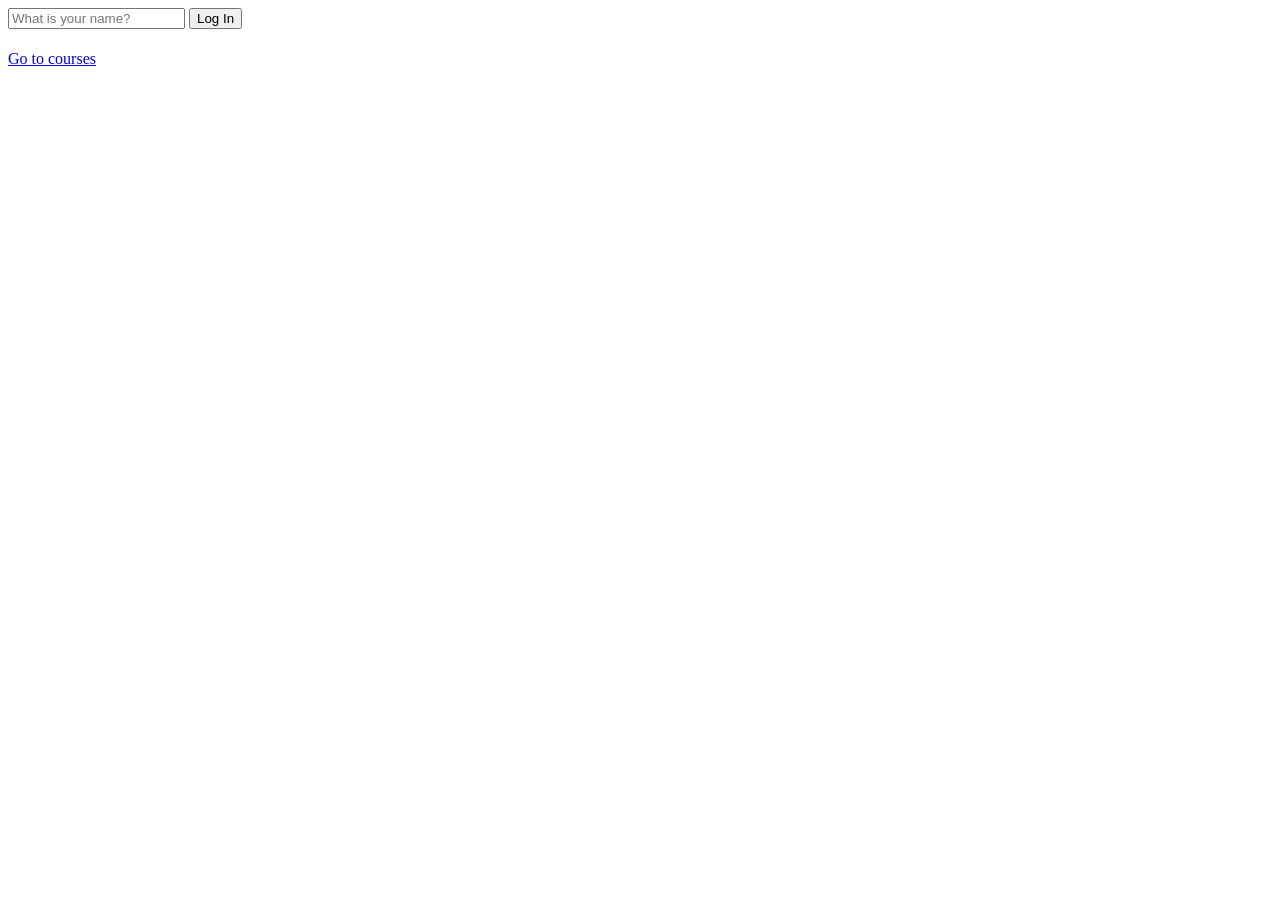
<file: JS/VANILA_JS/20230619/index.html>
<!DOCTYPE html>
<html lang="en">
  <head>
    <meta charset="UTF-8" />
    <meta name="viewport" content="width=device-width, initial-scale=1.0" />
    <title>Momentum App</title>
  </head>
  <body>
    <form id="login-form">
      <input
        required
        maxlength="15"
        type="text"
        placeholder="What is your name?"
      />
      <input type="submit" value="Log In" />
    </form>
    <h1 id="greeting" class="'hidden"></h1>
    <a href="https://nomadcoders.co"> Go to courses</a>
    <script src="app.js"></script>
  </body>
</html>
</file>
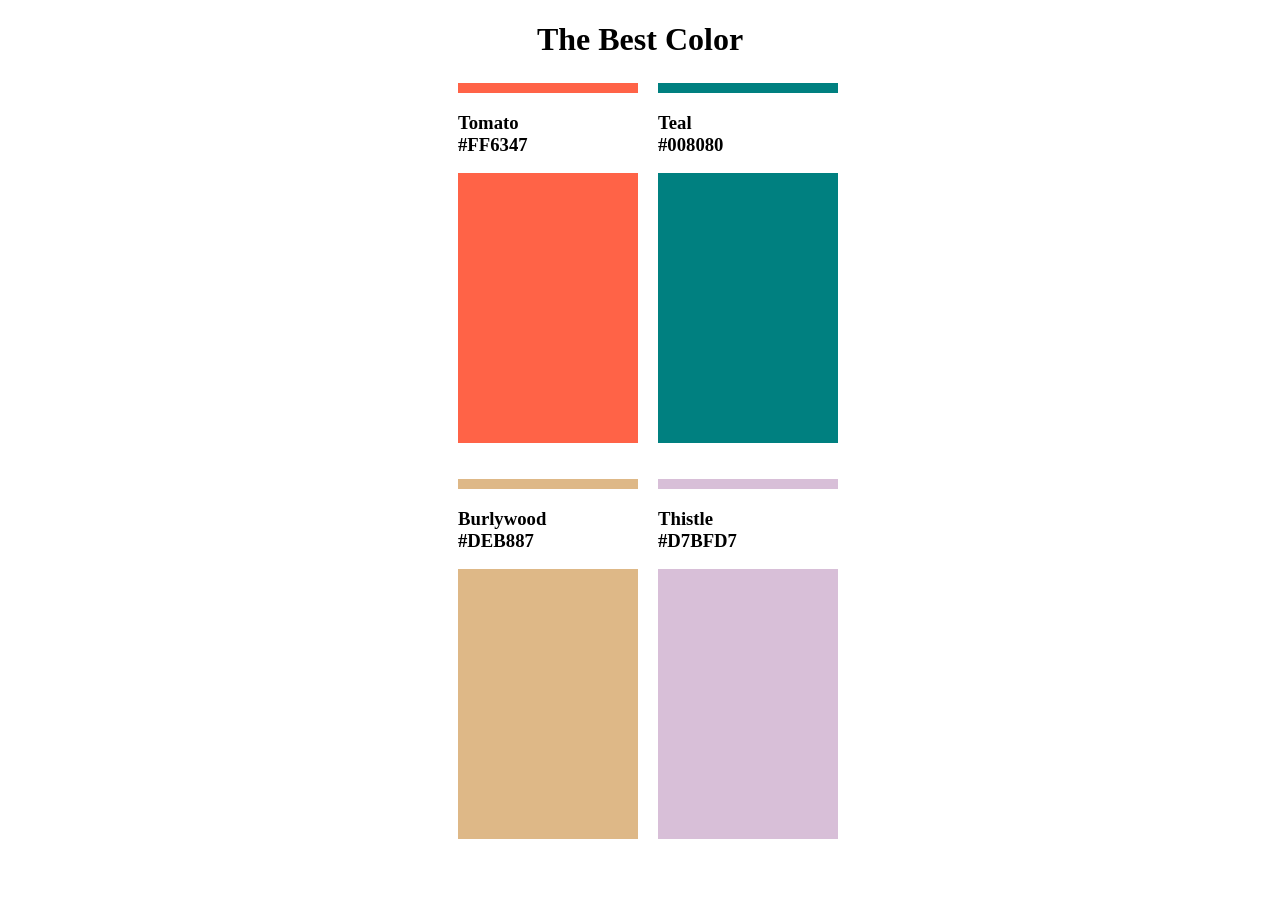
<file: kokoaclone/home.html>
<!DOCTYPE html>
<html>
  <head>
    <meta charset="utf-8" />
    <meta name="viewport" content="width=device-width" />
    <title>repl.it</title>
    <link rel="stylesheet" href="style.css" />
  </head>

  <body>
    <header>
      <h1>The Best Color</h1>
    </header>
    <main>
      <section>
        <div>
          <div>
            <h3>Tomato<br />#FF6347</h3>
          </div>
        </div>
        <div>
          <div>
            <h3>Teal<br />#008080</h3>
          </div>
        </div>
      </section>
      <section>
        <div>
          <div>
            <h3>Burlywood<br />#DEB887</h3>
          </div>
        </div>
        <div>
          <div>
            <h3>Thistle<br />#D7BFD7</h3>
          </div>
        </div>
      </section>
    </main>
  </body>
</html>
</file>
<file: kokoaclone/style.css>
header {
  text-align: center;
  font-family: "Times New Roman";
}

body {
  background-color: #fff;
}

main {
  display: flex;
  flex-direction: column;
  align-items: center;
  justify-content: center;
  width: 100vw;
}

section {
  display: flex;
  justify-content: space-around;
  width: 400px;
  margin-bottom: 30px;
}

div {
  width: 180px;
  height: 360px;
  background-color: tomato;
  border: 3px solid white;
  display: flex;
}

div > div {
  height: 80px;
  background-color: #fff;
  position: relative;
  top: 10px;
  border: none;
  font-family: "Times New Roman";
}
section > div:nth-child(2) {
  background-color: teal;
}

main > section:nth-child(2) > div:first-child {
  background-color: burlywood;
}

main > section:nth-child(2) > div:nth-child(2) {
  background-color: thistle;
}
</file>
